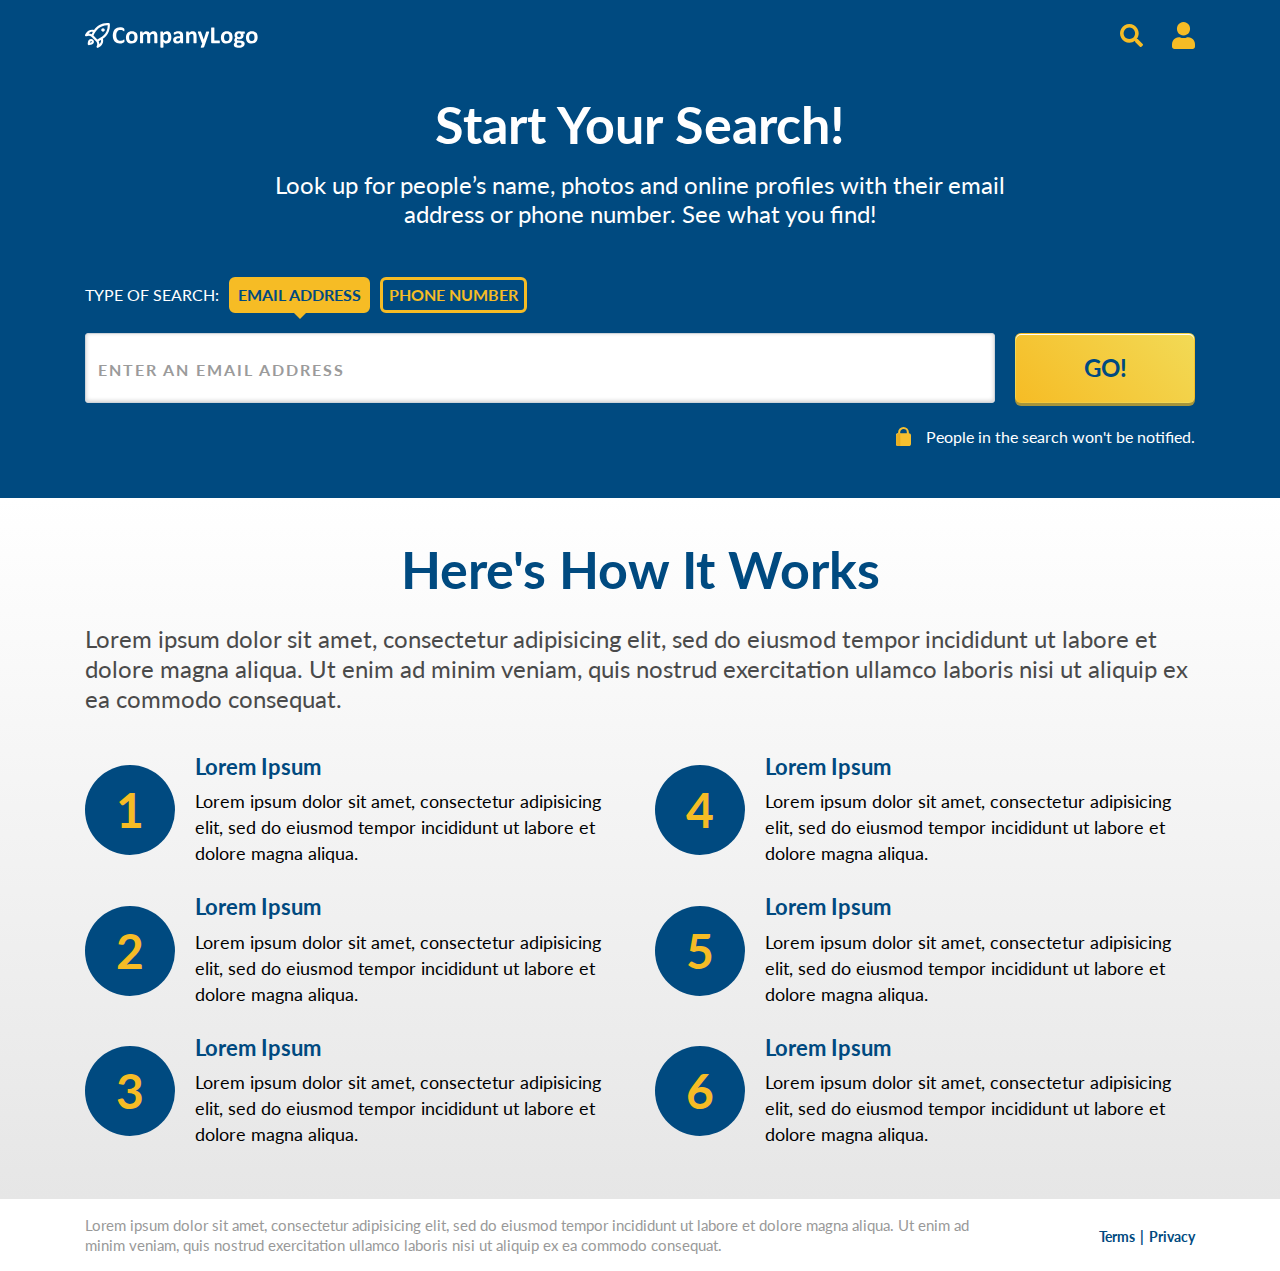
<file: index.html>
<!doctype html>
<html lang="en">
  <head>
    <meta charset="utf-8">
    <meta name="viewport" content="width=device-width, initial-scale=1, shrink-to-fit=no">
    <title>Start Your Search!</title>
    <link rel="preconnect" href="https://fonts.gstatic.com">
    <link href="https://fonts.googleapis.com/css2?family=Lato:wght@300;400;700&display=swap" rel="stylesheet">
    <link rel="stylesheet" href="https://maxcdn.bootstrapcdn.com/bootstrap/4.0.0/css/bootstrap.min.css" integrity="sha384-Gn5384xqQ1aoWXA+058RXPxPg6fy4IWvTNh0E263XmFcJlSAwiGgFAW/dAiS6JXm" crossorigin="anonymous">
    <link rel="stylesheet" href="css/style.css">
  </head>
  <body>
    <nav class="navbar d-flex justify-content-between">
      <div class="container">
        <a href="./index.html">
          <img src="img/logo.svg" width="173" height="25" alt="">
        </a>
        <div>
          <img src="img/icn_search.svg" width="23" height="23" alt="Search">
          <img class="ml-4 usericon" src="img/icn_person.svg"  alt="Profile">
        </div>
      </div>
    </nav>
    <section class="above-the-fold">
      <div class="container">
        <div class="headline text-white text-center mb-4 mb-md-5">
          <h1 class="mb-3">Start Your Search!</h1>
          <h2>Look up for people’s name, photos and online profiles with their email address or phone number. See what you find!</h2>
        </div>
        
        <form>
          <div class="input-group custom_tabs">
            <li>TYPE OF SEARCH:</li>
            <li class="active" data-value="email">EMAIL ADDRESS</li>
            <li data-value="phone">PHONE NUMBER</li>
          </div>
          <div class="input-group custom_field">
            <input class="form-control" type="email" name="email" placeholder="Enter an Email Address" />
            <p class="error-msg">Please enter a valid email address</p>
            <button id="btn-search" class="btn btn-form-submit text-uppercase" type="submit">Go!</button>
          </div>
          <div class="d-flex justify-content-start justify-content-md-end align-items-center mt-4">
            <img src="img/icn_lock.svg" alt="lock">
            <p class="form-subtext">People in the search won't be notified.</p>
          </div>
        </form>
      </div>
    </section>

    <section class="features">
      <div class="container">
        <div class="headline">
          <h1 class="text-primary text-center mb-2 mb-md-4">Here's How It Works</h1>
          <h2 class="text-secondary">Lorem ipsum dolor sit amet, consectetur adipisicing elit, sed do eiusmod tempor incididunt ut labore et dolore magna aliqua. Ut enim ad minim veniam, quis nostrud exercitation ullamco laboris nisi ut aliquip ex ea commodo consequat.</h2>
        </div>
        <div class="row">
          <div class="list-item col-md-6 d-flex align-items-lg-center order-1">
            <div class="list-circle">1</div>
            <div class="list-text">
              <h3>Lorem Ipsum</h3>
              <p>Lorem ipsum dolor sit amet, consectetur adipisicing elit, sed do eiusmod tempor incididunt ut labore et dolore magna aliqua.</p>
            </div>
          </div>
          <div class="list-item col-md-6 d-flex align-items-lg-center order-4 order-md-2">
            <div class="list-circle">4</div>
            <div class="list-text">
              <h3>Lorem Ipsum</h3>
              <p>Lorem ipsum dolor sit amet, consectetur adipisicing elit, sed do eiusmod tempor incididunt ut labore et dolore magna aliqua.</p>
            </div>
          </div>
          <div class="list-item col-md-6 d-flex align-items-lg-center order-2 order-md-3">
            <div class="list-circle">2</div>
            <div class="list-text">
              <h3>Lorem Ipsum</h3>
              <p>Lorem ipsum dolor sit amet, consectetur adipisicing elit, sed do eiusmod tempor incididunt ut labore et dolore magna aliqua.</p>
            </div>
          </div>
          <div class="list-item col-md-6 d-flex align-items-lg-center order-5 order-md-4">
            <div class="list-circle">5</div>
            <div class="list-text">
              <h3>Lorem Ipsum</h3>
              <p>Lorem ipsum dolor sit amet, consectetur adipisicing elit, sed do eiusmod tempor incididunt ut labore et dolore magna aliqua.</p>
            </div>
          </div>
          <div class="list-item col-md-6 d-flex align-items-lg-center mb-md-0 order-3 order-md-5">
            <div class="list-circle">3</div>
            <div class="list-text">
              <h3>Lorem Ipsum</h3>
              <p>Lorem ipsum dolor sit amet, consectetur adipisicing elit, sed do eiusmod tempor incididunt ut labore et dolore magna aliqua.</p>
            </div>
          </div>
          <div class="list-item col-md-6 d-flex align-items-lg-center mb-md-0 order-6">
            <div class="list-circle">6</div>
            <div class="list-text">
              <h3>Lorem Ipsum</h3>
              <p>Lorem ipsum dolor sit amet, consectetur adipisicing elit, sed do eiusmod tempor incididunt ut labore et dolore magna aliqua.</p>
            </div>
          </div>
        </div>
      </div>
    </section>

    <section class="loader text-center">
      <img src="img/loading_spinner.gif" alt="Loading Spinner">
    </section>
    
    <footer class="footer">
      <div class="container">
        <div class="row align-items-center">
          <div class="col-md-10">
            <p class="mb-0">Lorem ipsum dolor sit amet, consectetur adipisicing elit, sed do eiusmod tempor incididunt ut labore et dolore magna aliqua. Ut enim ad minim veniam, quis nostrud exercitation ullamco laboris nisi ut aliquip ex ea commodo consequat.</p>
          </div>
          <div class="col-md-2 text-center text-md-right pl-0 mt-3 mt-md-0">
            <a href="#">Terms</a>
            <a href="#">Privacy</a>
          </div>
        </div>
      </div>
    </footer>

    <script src="https://code.jquery.com/jquery-3.5.1.js"></script>
    <script src="https://maxcdn.bootstrapcdn.com/bootstrap/4.0.0/js/bootstrap.min.js" integrity="sha384-JZR6Spejh4U02d8jOt6vLEHfe/JQGiRRSQQxSfFWpi1MquVdAyjUar5+76PVCmYl" crossorigin="anonymous"></script>
    <script src="js/app.js"></script>
  </body>
</html>
</file>
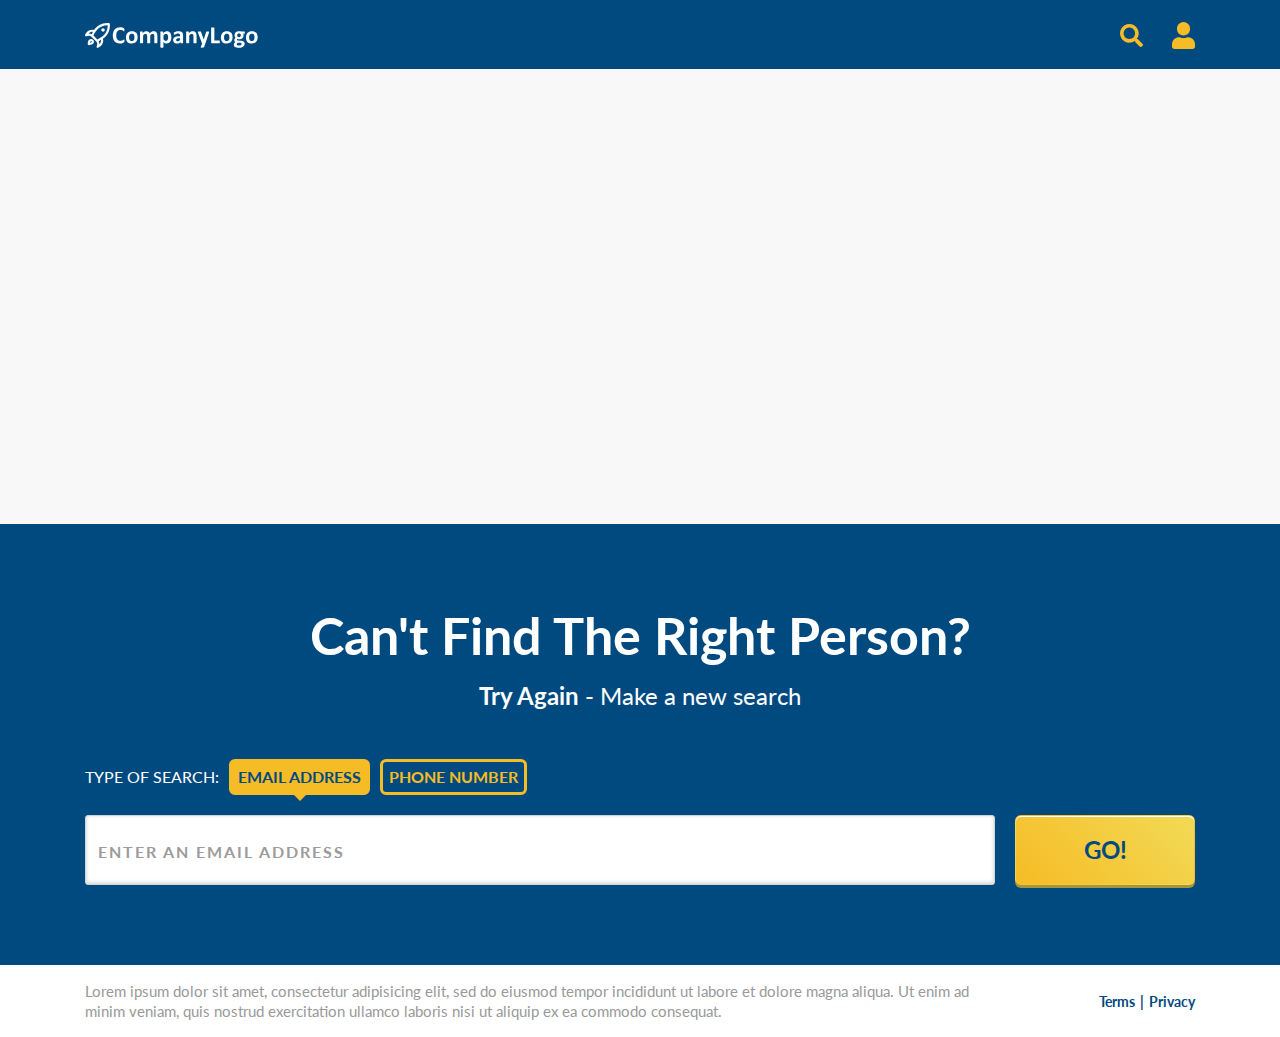
<file: result.html>
<!doctype html>
<html lang="en">
  <head>
    <meta charset="utf-8">
    <meta name="viewport" content="width=device-width, initial-scale=1, shrink-to-fit=no">
    <title>Result</title>
    <link rel="preconnect" href="https://fonts.gstatic.com">
    <link href="https://fonts.googleapis.com/css2?family=Lato:wght@300;400;700&display=swap" rel="stylesheet">
    <link rel="stylesheet" href="https://maxcdn.bootstrapcdn.com/bootstrap/4.0.0/css/bootstrap.min.css" integrity="sha384-Gn5384xqQ1aoWXA+058RXPxPg6fy4IWvTNh0E263XmFcJlSAwiGgFAW/dAiS6JXm" crossorigin="anonymous">
    <link rel="stylesheet" href="css/style.css">
  </head>
  <body>
    <nav class="navbar d-flex justify-content-between">
      <div class="container">
        <a href="./index.html">
          <img src="img/logo.svg" width="173" height="25" alt="">
        </a>
        <div>
          <img src="img/icn_search.svg" width="23" height="23" alt="Search">
          <img class="ml-4 usericon" src="img/icn_person.svg" alt="Profile">
        </div>
      </div>
    </nav>
    <section class="result">
      <div class="container">
        <div class="headline text-center">
          <h1 id="result-count" class="text-primary mb-3"></h1>
          <h2 id="result-subtext" class="result-desc"></h2>
        </div>
        <div class="result-wrap">
          <div class="result-card d-flex">
            <div class="result-avatar">
              <img src="img/icn_person.svg" alt="result image">
            </div>
            <div class="result-content w-100">
              <h4 id="user-name" class="name"></h4>
              <p id="user-description" class="user-description"></p>
              <div class="row">
                <div class="col-md-6">
                  <h5>Address</h5>
                  <p id="address" class="address"></p>
                </div>
                <div class="col-md-6">
                  <h5>Phone Numbers</h5>
                  <div class="phone-num"></div>
                </div>
              </div>
              <div class="row mt-3">
                <div class="col-md-6">
                  <h5>Email</h5>
                  <p id="email" class="email"></p>
                </div>
                <div class="col-md-6">
                  <h5>Relatives</h5>
                  <div class="relatives"></div>
                </div>
              </div>
            </div>
          </div>
        </div>
      </div>
    </section>

    <section class="search-again">
      <div class="container">
        <div class="headline text-white text-center">
          <h1 class="mb-3">Can't Find The Right Person?</h1>
          <h2 class="mb-4 mb-md-5"><strong>Try Again</strong> - Make a new search</h2>
        </div>
        <form>
          <div class="input-group custom_tabs">
            <li>TYPE OF SEARCH:</li>
            <li class="active" data-value="email">EMAIL ADDRESS</li>
            <li data-value="phone">PHONE NUMBER</li>
          </div>
          <div class="input-group custom_field">
            <input class="form-control" type="text" name="email" placeholder="Enter an Email Address" />
            <p class="error-msg">Please enter a valid email address</p>
            <button id="btn-search" class="btn btn-form-submit text-uppercase" type="submit">Go!</button>
          </div>
        </form>
      </div>
    </section>
    
    <footer class="footer">
      <div class="container">
        <div class="row align-items-center">
          <div class="col-md-10">
            <p class="mb-0">Lorem ipsum dolor sit amet, consectetur adipisicing elit, sed do eiusmod tempor incididunt ut labore et dolore magna aliqua. Ut enim ad minim veniam, quis nostrud exercitation ullamco laboris nisi ut aliquip ex ea commodo consequat.</p>
          </div>
          <div class="col-md-2 text-center text-md-right pl-0 mt-3 mt-md-0">
            <a href="#">Terms</a>
            <a href="#">Privacy</a>
          </div>
        </div>
      </div>
    </footer>

    <script src="https://code.jquery.com/jquery-3.5.1.js"></script>
    <script src="https://maxcdn.bootstrapcdn.com/bootstrap/4.0.0/js/bootstrap.min.js" integrity="sha384-JZR6Spejh4U02d8jOt6vLEHfe/JQGiRRSQQxSfFWpi1MquVdAyjUar5+76PVCmYl" crossorigin="anonymous"></script>
    <script src="js/app.js"></script>
    <script src="js/result.js"></script>
  </body>
</html>
</file>
<file: css/style.css>
/* ************************************************** !!
/* CSS CONTENTS ----------------------------------------
--------------------------------------------------------
--| General
--| Navbar
--| Search Form
--| [SECTION] Above the Fold 
--| [SECTION] Features
--| [SECTION][RESULTS PAGE] Result
--| [SECTION][RESULTS PAGE] Search Again
--| Footer
--------------------------------------------------------
----------------------------------------------------- */

/* ************************************************************
***************************************************************
--- General ---
***************************************************************
************************************************************ */

body {
  font-family: 'Lato', sans-serif;
  color: #000;
  font-size: 18px;
}

h1 {
  font-size: 52px;
  font-weight: bold;
}

h2 {
  font-size: 24px;
  font-weight: normal;
}

h3,
h5 {
  font-size: 22px;
}

h4 {
  font-size: 32px;
}

h3,
h4,
h5 {
  font-weight: bold;
  color: #004A80;
}

section {
  padding: 40px 0 52px;
}

.text-primary {
  color: #004A80 !important;
}

.text-secondary {
  color: #4A4A4A !important;
}

@media (max-width: 991px) {
  h1 {
    font-size: 48px;
  }
  h2,
  h3,
  h5 {
    font-size: 20px;
  }
}

@media (max-width: 767px) {
  h1 {
    font-size: 32px;
  }
  h2 {
    font-size: 16px;
  }
}

/* ************************************************************
***************************************************************
--- Navbar ---
***************************************************************
************************************************************ */

.navbar {
  background: #004A80;
}

.navbar {
  padding: 20px 16px;
}

/* ************************************************************
***************************************************************
--- Search Form ---
***************************************************************
************************************************************ */

.btn-form-submit {
  font-size: 24px;
  font-weight: bold;
  color: #004A80;
  background-image: linear-gradient(225deg, #F2DA56 0%, #F6BC25 100%);
  box-shadow: 0 3px 0 0 #A6953B, inset 0 1px 0 0 #FFFFFF;
  border-radius: 6px;
  outline: 0;
  appearance: none;
  -webkit-appearance: none;
  width: 180px;
  margin-left: 20px;
}

.btn-form-submit:hover {
  background: #F2DA56;
}

.btn-form-submit:active {
  background: #F6BC25;
}

.input-group > .form-control {
  height: 70px;
  background: #FFF;
  box-shadow: inset 0 -1px 4px 0 rgba(0,0,0,0.20);
  border-radius: 3px !important;
  font-size: 22px;
}

.input-group.error > .form-control {
  border: 3px solid #DC0015;
  border-radius: 3px 3px 0 0 !important;
}

.error-msg {
  display: none;
}

.input-group.error .error-msg {
  display: block;
  position: absolute;
  bottom: -30px;
  margin: 0px;
  padding: 4px 12px;
  background: #DC0015;
  color: #FFF;
  border-radius: 0 0 3px 3px;
  font-size: 16px;
}

.form-control::placeholder {
  color: #9B9B9B;
  font-size: 16px;
  font-weight: bold;
  text-transform: uppercase;
  letter-spacing: 2px;
}

.form-subtext {
  font-size: 16px;
  color: #FFF;
  margin: 0 0 0 15px;
  line-height: normal;
}

.custom_tabs {
  list-style: none;
  color: #fff;
  padding: 0 0 20px;
  align-items: center;
}

.custom_tabs li{
  font-size: 16px;
  margin-right: 10px;
  position: relative;
}

.custom_tabs li:not(:first-child){
  color: #F6BC25;
  font-size: 16px;
  border: 3px solid #F6BC25;
  border-radius: 6px;
  padding: 3px 6px;
  cursor: pointer;
  font-weight: 700;
}

.custom_tabs li:not(:first-child):after{
  content: "";
  position: absolute;
  width: 0;
  height: 0;
  border-top: 6px solid transparent;
  border-left: 6px solid transparent;
  border-right: 6px solid transparent;
  border-bottom: 6px solid transparent;
  bottom: -15px;
  left: 0;
  right: 0;
  margin: auto;
}

.custom_tabs li:not(:first-child).active:after{
  border-top: 6px solid #F6BC25;
}

.custom_tabs li:not(:first-child).active{
  color: #004A80;
  background:#F6BC25 ;
}

.usericon{
  max-width: 23px;
  width: 100%;
}

.loader{
  display: none;
}

@media (max-width: 1024px) {
  .input-group.custom_tabs{flex-direction: row;}
  .input-group.custom_tabs li:first-child{width: 100%;margin-bottom: 5px;}
}

@media (max-width: 767px) {
  .input-group {
    flex-direction: column;
  }
  .input-group > .form-control,
  .btn-form-submit {
    width: 100%;
  }
  .input-group > .form-control {
    height: 50px;
  }
  .btn-form-submit {
    margin: 12px 0 0 0;
  }
  .input-group.error .error-msg {
      position: relative;
      bottom: auto;
  }
}

/* ************************************************************
***************************************************************
--- [SECTION] Above the Fold ---
***************************************************************
************************************************************ */

.above-the-fold {
  background: #004A80;
  padding-top: 24px;
}

.above-the-fold .headline {
  max-width: 780px;
  margin: 0 auto;
}

/* ************************************************************
***************************************************************
--- [SECTION] Features ---
***************************************************************
************************************************************ */

.features {
  background-image: linear-gradient(0deg, #E6E6E6 0%, #FFFFFF 100%);
}

.features .headline {
  margin-bottom: 40px;
}

.features h2 {
  line-height: 30px;
}

.list-item {
  margin-bottom: 28px;
}

.list-circle {
  border-radius: 50%;
  width: 90px;
  height: 90px;
  line-height: 90px;
  background: #004A80;
  text-align: center;
  font-size: 48px;
  font-weight: bold;
  color: #F6BC25;
  flex: 0 0 90px;
  margin-right: 20px;
}

.list-text p {
  margin: 0;
  line-height: 26px;
}

@media (max-width: 991px) {
  .features .headline {
    margin-bottom: 28px;
  }
  .features h2 {
    line-height: 28px;
  }
  .list-item {
    margin-bottom: 20px;
  }
  .list-circle {
    width: 63px;
    height: 63px;
    line-height: 63px;
    flex: 0 0 63px;
    font-size: 33.6px;
  }
  .list-text p {
    line-height: 24px;
  }
}

@media (max-width: 767px) {
  .features .headline {
    margin-bottom: 20px;
  }
  .list-item {
    margin-bottom: 16px;
  }
  .list-circle {
    width: 50.4px;
    height: 50.4px;
    line-height: 50.4px;
    flex: 0 0 50.4px;
    font-size: 26.88px;
    margin-right: 10.6px;
  }
}

/* ************************************************************
***************************************************************
--- [SECTION][RESULTS PAGE] Result ---
***************************************************************
************************************************************ */

.result {
  background: #F8F8F8;
  min-height: 455px;
  display: flex;
  flex-direction: column;
  justify-content: center;
}

.result-wrap {
  display: none;
}

.result-card {
  max-width: 980px;
  background: #fff;
  box-shadow: 0 2px 4px 0 rgba(0,0,0,0.50);
  border-radius: 30px;
  padding: 40px;
  margin: 40px auto;
}

.result-avatar {
  border-radius: 50%;
  width: 90px;
  height: 90px;
  line-height: 86px;
  background: #004A80;
  text-align: center;
  flex: 0 0 90px;
  margin-right: 20px;
}

.result-desc {
  color: #4A4A4A;
}

@media (max-width: 991px) {
  .result {
    min-height: 512px;
  }
  .result-avatar {
    width: 63px;
    height: 63px;
    line-height: 58px;
    flex: 0 0 63px;
  }
  .result-avatar img {
    width: 28px;
  }
}

@media (max-width: 767px) {
  .result {
    min-height: 306px;
  }
  .result-avatar {
    display: none;
  }
}

/* ************************************************************
***************************************************************
--- [SECTION][RESULTS PAGE] Search Again ---
***************************************************************
************************************************************ */

.search-again {
  background: #004A80;
}

@media (min-width: 992px) {
  .search-again {
    padding: 80px 0;
  }
}

@media (max-width: 767px) {
  .search-again {
    padding: 40px 0;
  }
}

/* ************************************************************
***************************************************************
--- Footer ---
***************************************************************
************************************************************ */

.footer {
  padding: 16px 0;
}

.footer p {
  font-size: 15px;
  color: #999;
  line-height: 20px;
}

.footer a {
  font-size: 14px;
  font-weight: bold;
  color: #004A80;
}

.footer a:first-of-type:after {
  content: '|';
  padding-left: 5px;
}
</file>
